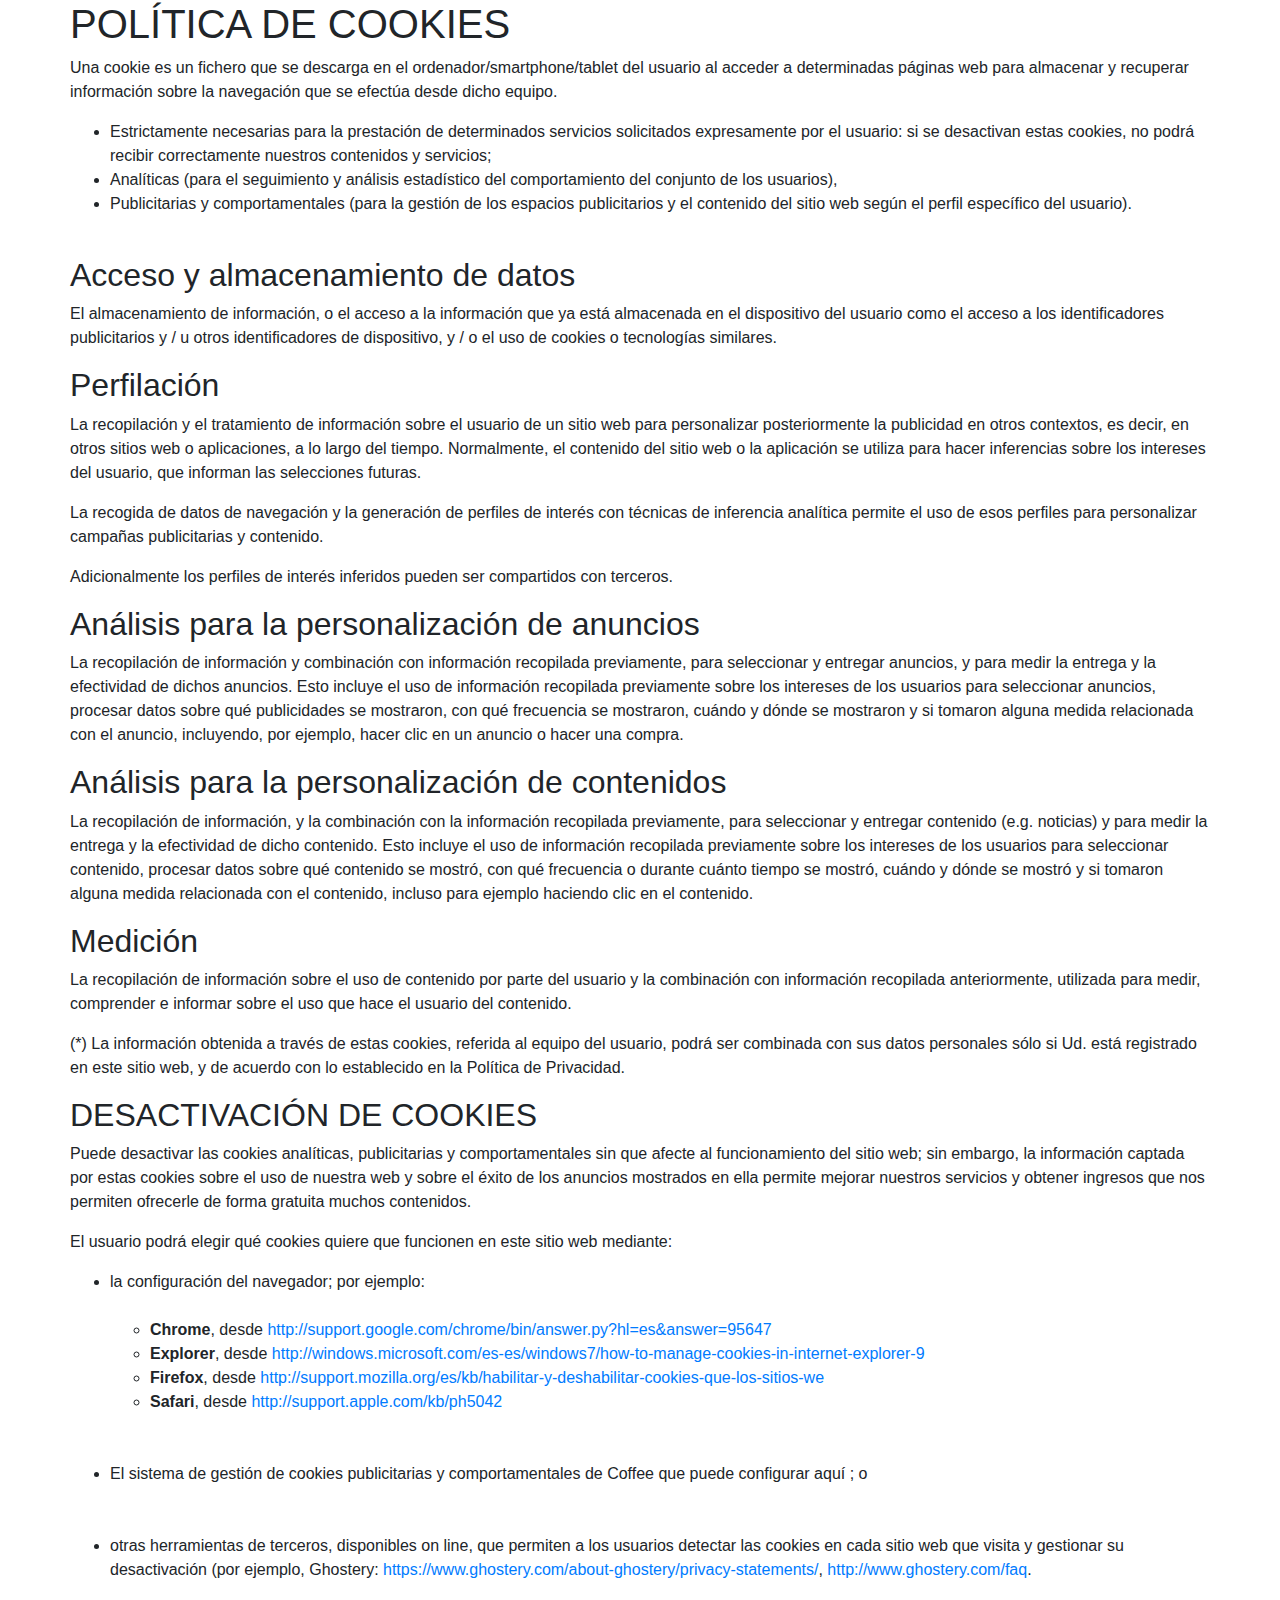
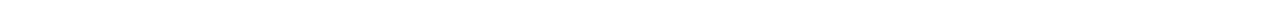
<file: cookies.html>
<!DOCTYPE html>
<html lang="es">
<head>
	<title>Politica de cookies</title>
    <meta charset="utf-8">
    <meta http-equiv="X-UA-Compatible" content="IE=edge">

    <meta name="viewport" content="width=device-width, initial scale=1">
    <link href="css/bootstrap.min.css" rel="stylesheet" media="screen">

</head>
<body>
<section class="container">
	<div class="row">
		
<h1>POLÍTICA DE COOKIES</h1>

            <div class="text-contenido">
                <p>Una cookie es un fichero que se descarga en el ordenador/smartphone/tablet del usuario al acceder a determinadas páginas web para almacenar y recuperar información sobre la navegación que se efectúa desde dicho equipo. </p>

                <ul class="normal">
                    <li>Estrictamente necesarias para la prestación de determinados servicios solicitados expresamente por el usuario: si se desactivan estas cookies, no podrá recibir correctamente nuestros contenidos y servicios; </li>
                    <li>Analíticas (para el seguimiento y análisis estadístico del comportamiento del conjunto de los usuarios), </li>
                    <li>Publicitarias y comportamentales (para la gestión de los espacios publicitarios y el contenido del sitio web según el perfil específico del usuario). </li>
                </ul>
                <br />


                <h2>Acceso y almacenamiento de datos</h2>
                <p>El almacenamiento de información, o el acceso a la información que ya está almacenada en el dispositivo del usuario como el acceso a los identificadores publicitarios y / u otros identificadores de dispositivo, y / o el uso de cookies o tecnologías similares.</p>

                <h2>Perfilación</h2>
                <p>La recopilación y el tratamiento de información sobre el usuario de un sitio web para personalizar posteriormente la publicidad en otros contextos, es decir, en otros sitios web o aplicaciones, a lo largo del tiempo. Normalmente, el contenido del sitio web o la aplicación se utiliza para hacer inferencias sobre los intereses del usuario, que informan las selecciones futuras.</p>
                <p>La recogida de datos de navegación y la generación de perfiles de interés con técnicas de inferencia analítica permite el uso de esos perfiles para personalizar campañas publicitarias y contenido.</p>
                <p>Adicionalmente los perfiles de interés inferidos pueden ser compartidos con terceros.</p>

                <h2>Análisis para la personalización de anuncios</h2>
                <p>La recopilación de información y combinación con información recopilada previamente, para seleccionar y entregar anuncios, y para medir la entrega y la efectividad de dichos anuncios. Esto incluye el uso de información recopilada previamente sobre los intereses de los usuarios para seleccionar anuncios, procesar datos sobre qué publicidades se mostraron, con qué frecuencia se mostraron, cuándo y dónde se mostraron y si tomaron alguna medida relacionada con el anuncio, incluyendo, por ejemplo, hacer clic en un anuncio o hacer una compra.</p>

                <h2>Análisis para la personalización de contenidos</h2>
                <p>La recopilación de información, y la combinación con la información recopilada previamente, para seleccionar y entregar contenido (e.g. noticias) y para medir la entrega y la efectividad de dicho contenido. Esto incluye el uso de información recopilada previamente sobre los intereses de los usuarios para seleccionar contenido, procesar datos sobre qué contenido se mostró, con qué frecuencia o durante cuánto tiempo se mostró, cuándo y dónde se mostró y si tomaron alguna medida relacionada con el contenido, incluso para ejemplo haciendo clic en el contenido.</p>

                <h2>Medición</h2>
                <p>La recopilación de información sobre el uso de contenido por parte del usuario y la combinación con información recopilada anteriormente, utilizada para medir, comprender e informar sobre el uso que hace el usuario del contenido.</p>

                <p><span class="asterisco">(*)</span> La información obtenida a través de estas cookies, referida al equipo del usuario, podrá ser combinada con sus datos personales sólo si Ud. está registrado en este sitio web, y de acuerdo con lo establecido en la Política de Privacidad.</p>

                <h2>DESACTIVACIÓN DE COOKIES</h2>
                <p>Puede desactivar las cookies analíticas, publicitarias y comportamentales sin que afecte al funcionamiento del sitio web; sin embargo, la información captada por estas cookies sobre el uso de nuestra web y sobre el éxito de los anuncios mostrados en ella permite mejorar nuestros servicios y obtener ingresos que nos permiten ofrecerle de forma gratuita muchos contenidos.</p>
                <p>El usuario podrá elegir qué cookies quiere que funcionen en este sitio web mediante:</p>
                <ul class="normal">
                    <li>la configuración del navegador; por ejemplo:
                        <br />
                        <br />
                        <ul class="normal">
                            <li><strong>Chrome</strong>, desde <a href="http://support.google.com/chrome/bin/answer.py?hl=es&answer=95647" target="_blank">http://support.google.com/chrome/bin/answer.py?hl=es&answer=95647 </a></li>
                            <li><strong>Explorer</strong>, desde <a href="http://windows.microsoft.com/es-es/windows7/how-to-manage-cookies-in-internet-explorer-9" target="_blank">http://windows.microsoft.com/es-es/windows7/how-to-manage-cookies-in-internet-explorer-9</a></li>
                            <li><strong>Firefox</strong>, desde <a href="http://support.mozilla.org/es/kb/habilitar-y-deshabilitar-cookies-que-los-sitios-we" target="_blank">http://support.mozilla.org/es/kb/habilitar-y-deshabilitar-cookies-que-los-sitios-we</a></li>
                            <li><strong>Safari</strong>, desde <a href="http://support.apple.com/kb/ph5042" target="_blank">http://support.apple.com/kb/ph5042</a></li>
                        </ul>
                    </li>
                    <br />
                    <br />
                    <li>El sistema de gestión de cookies publicitarias y comportamentales de Coffee que puede configurar aquí ; o </li>
                    <br />
                    <br />
                    <li>otras herramientas de terceros, disponibles on line, que permiten a los usuarios detectar las cookies en cada sitio web que visita y gestionar su desactivación (por ejemplo, Ghostery: <a href="https://www.ghostery.com/about-ghostery/privacy-statements/" target="_blank">https://www.ghostery.com/about-ghostery/privacy-statements/</a>, <a href="http://www.ghostery.com/faq" target="_blank">http://www.ghostery.com/faq</a>.</li>
                </ul>
                <br />

	</div>
</section>

</body>
</html>
</file>
